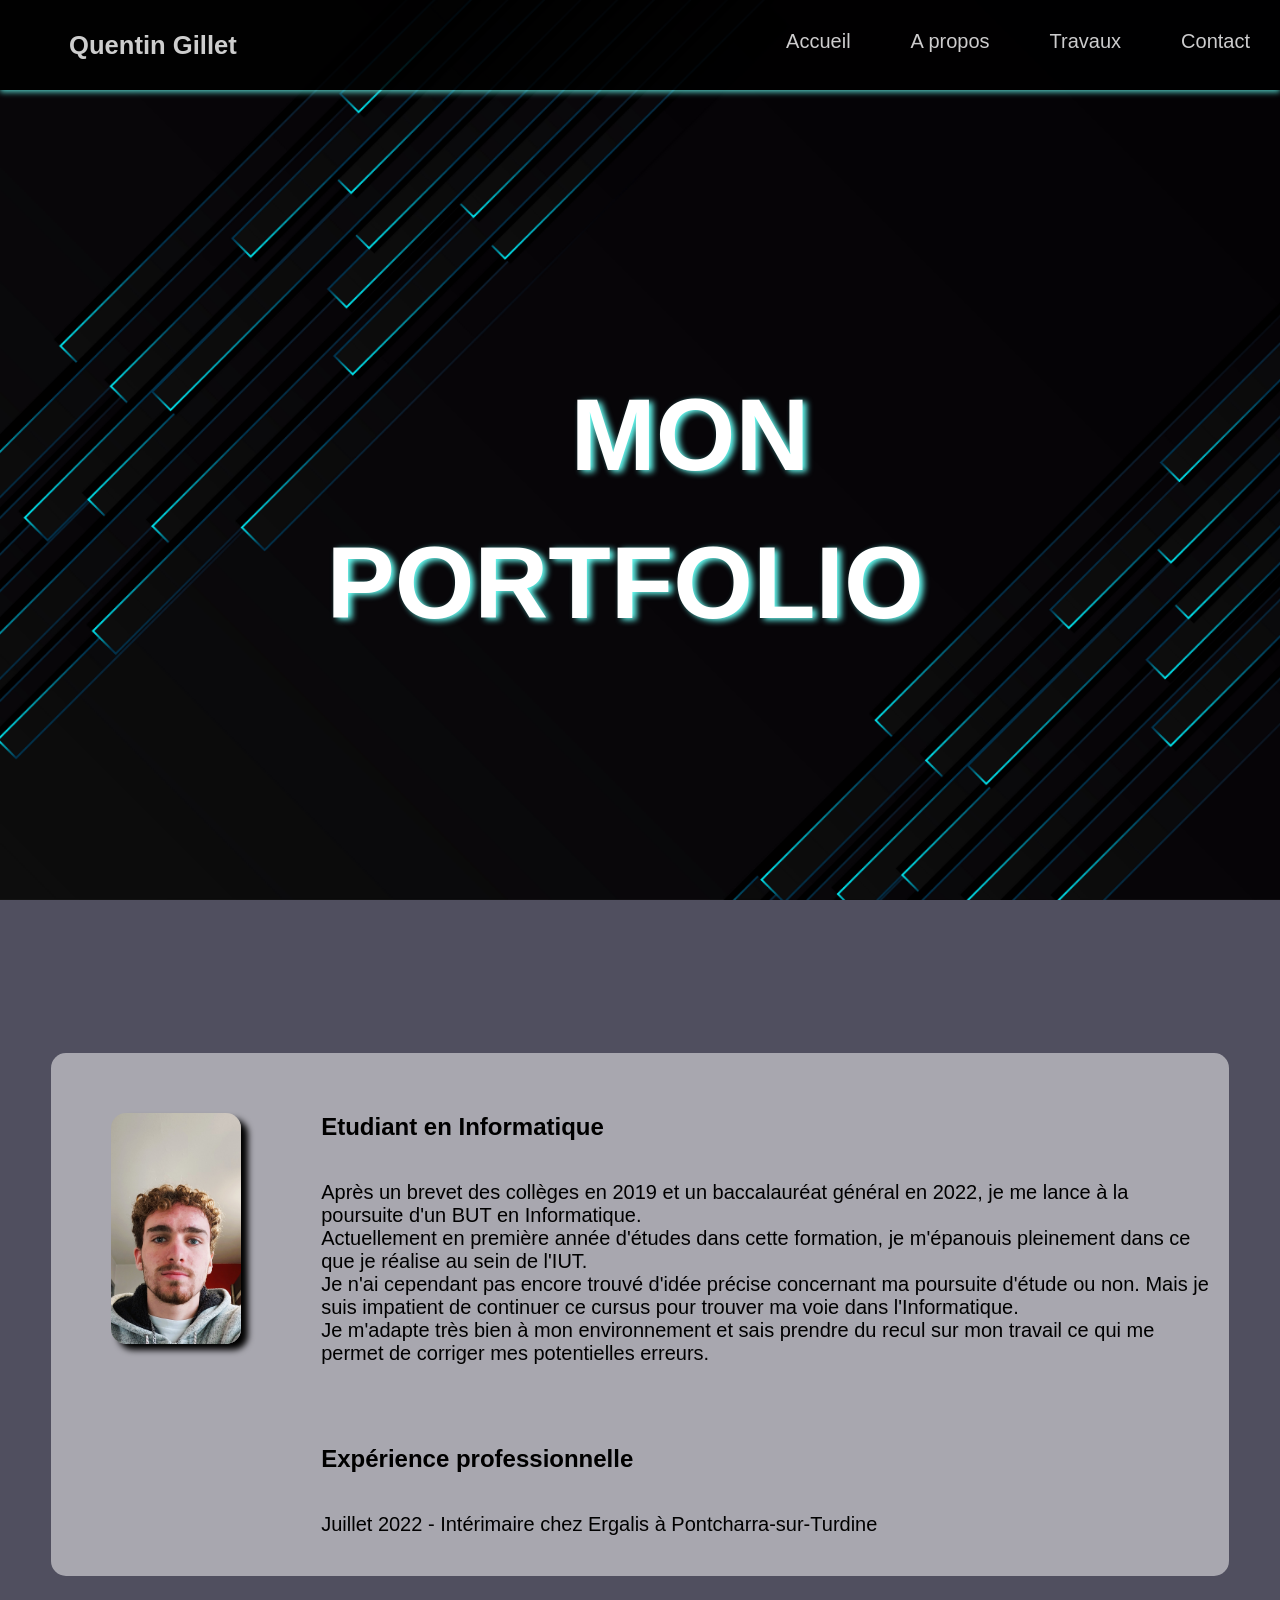
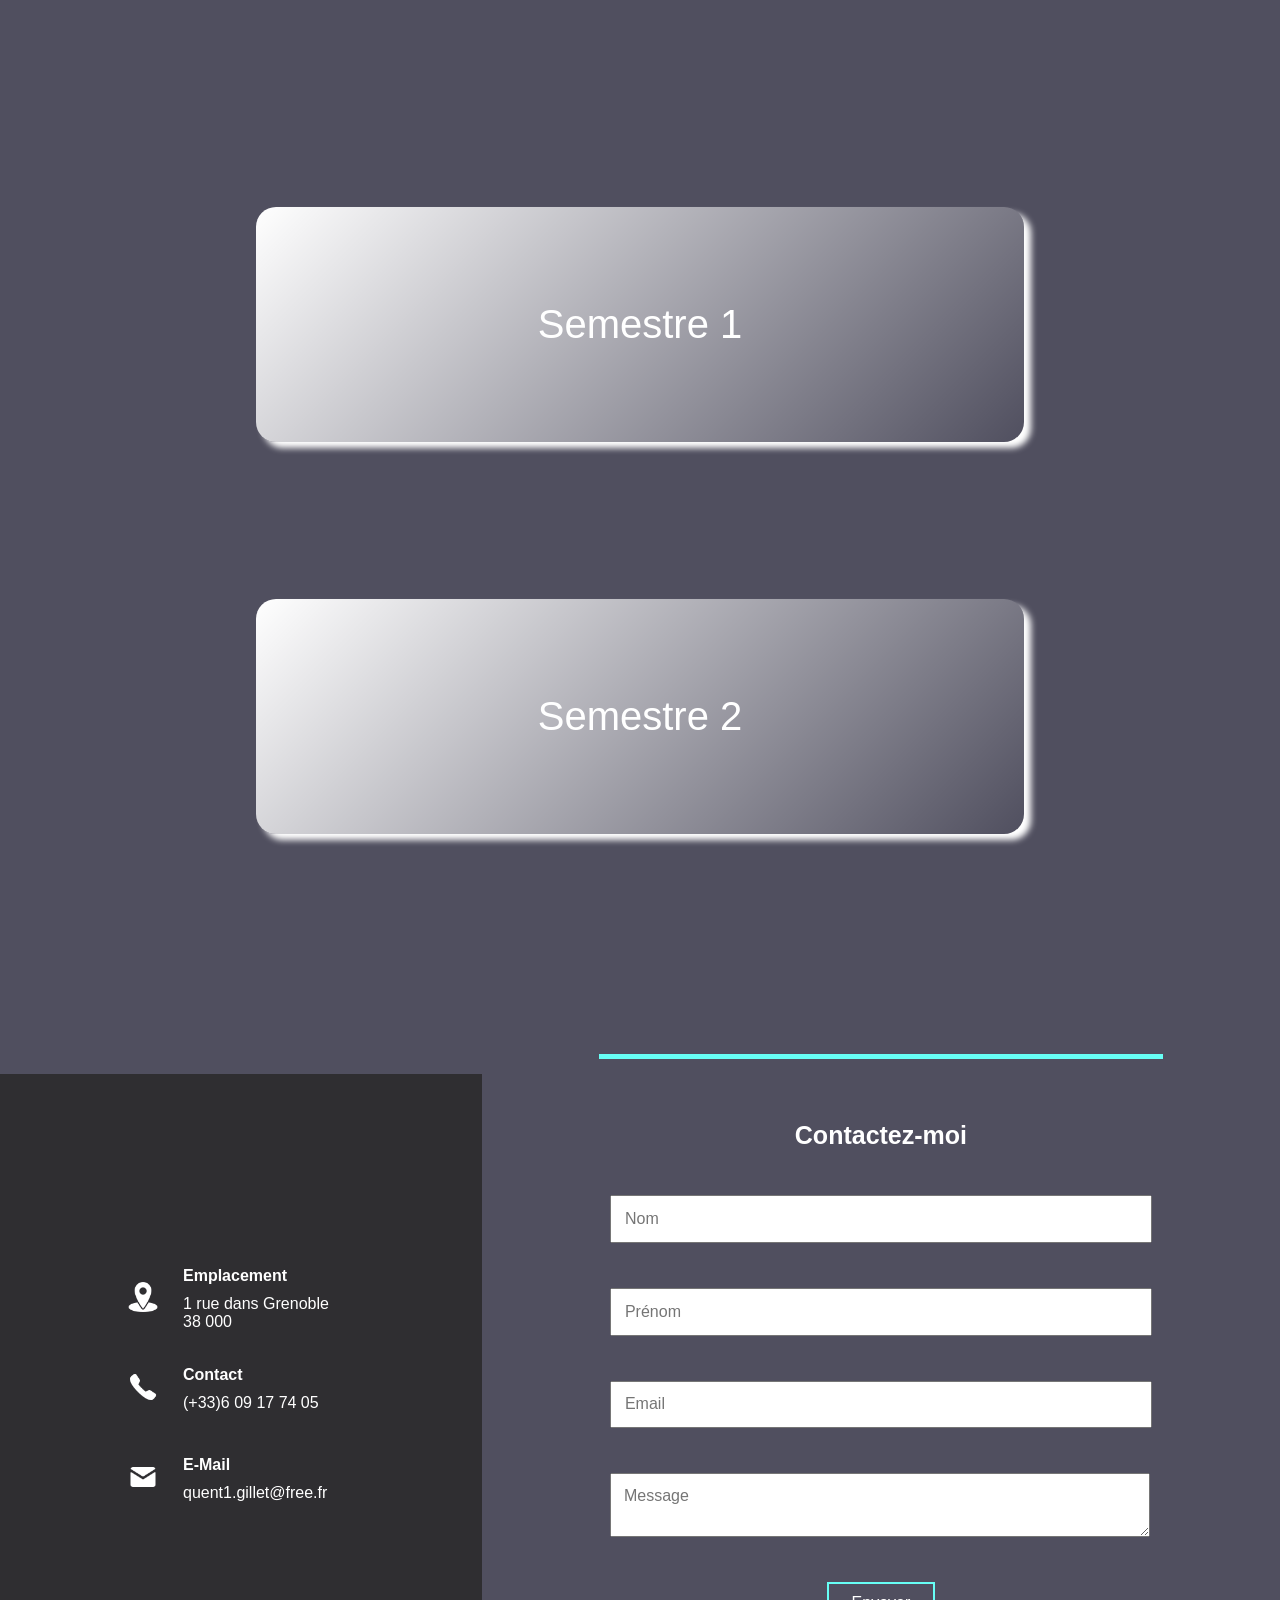
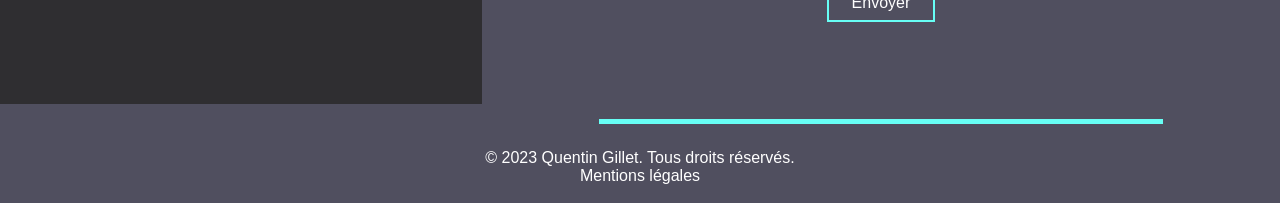
<file: index.html>
<!DOCTYPE html>
<html lang="en">

    <head>
        <meta charset="UTF-8" />
        <meta name="viewport" content="width=device-width, initial-scale=1.0" />
        <title>Mon Portfolio</title>
        <link rel="stylesheet" href="./portfolio.css" />
    </head>

    <body>
        

        <!-- Barre de navigation -->
        <header>
            <nav>
                <div>
                    <img id="hamburger" src="./img/hamburger-menu.png" alt="Menu" 
                    onmouseenter="document.getElementById('menu').style.display='flex'"
                    onclick="document.getElementById('menu').style.display='none'">
                    <h1>Quentin Gillet</h1>
                </div>
                <ul id="menu" >
                    <li><a href="#accueil">Accueil</a></li>
                    <li><a href="#apropos">A propos</a></li>
                    <li><a href="#travaux">Travaux</a></li>
                    <li><a href="#contact">Contact</a></li>
                </ul>
            </nav>
        </header>

        <!-- Section accueil -->
        <section id="accueil">
            <div>
                <div>
                    <h4>MON</h4> 
                    <h4>PORTFOLIO</h4>
                </div>
            </div>
        </section>

        <!-- Section à propos -->
        <section id="apropos">
            <div>
                <div id="image">
                    <img src="./img/pp.jpg" alt="pp">
                </div>
                <div>
                    <h3>Etudiant en Informatique</h3>
                    <p>Après un brevet des collèges en 2019 et un baccalauréat général en 2022, 
                       je me lance à la poursuite d'un BUT en Informatique. <br>
                       Actuellement en première année d'études dans cette formation, 
                       je m'épanouis pleinement dans ce que je réalise au sein de l'IUT. 
                    <br> Je n'ai cependant pas encore trouvé d'idée précise concernant ma poursuite d'étude
                        ou non. Mais je suis impatient de continuer ce cursus pour trouver ma voie dans l'Informatique.
                    <br> Je m'adapte très bien à mon environnement et sais prendre du recul sur mon travail ce qui me permet de corriger 
                        mes potentielles erreurs.</p>
                    <h3>Expérience professionnelle</h3>
                    <p>Juillet 2022 - Intérimaire chez Ergalis à Pontcharra-sur-Turdine</p>
                </div>
            </div>

        </section>

        <!-- Section travaux -->
        <section id="travaux">
            <div class="grid-pane">
                <div class="item"><a href="./semestre1.html">Semestre 1</a></div>
                <div class="item"><a href="./semestre2.html">Semestre 2</a></div>
            </div>
        </section>

        <!-- Section contact -->
        <section id="contact">
            <div class="grid-icon">
                <div class="item-icon"><img src="./img/icon_lieu.png" alt="Emplacement" width="30px" height="30px"></div>
                <div class="item-icon">
                    <h3> Emplacement</h3>
                    <p> 1 rue dans Grenoble <br> 38 000 </p></div>
                <div class="item-icon"><img src="./img/icons8-téléphone-100.png" alt="Telephone" width="30px" height="30px"></div>
                <div class="item-icon">
                    <h3> Contact </h3>
                    <p> (+33)6 09 17 74 05 </p></div>
                <div class="item-icon"><img src="./img/icons8-courrier-96.png" alt="E-mail" width="30px" height="30px"></div>
                <div class="item-icon">
                    <h3> E-Mail </h3>
                    <p> quent1.gillet@free.fr </p></div>                
            </div>

            <form action="#" method="post">
                <h2>Contactez-moi</h2>
                <div class="grid-container">
                    <div class="grid-item"><input type="text" id="nom" placeholder="Nom" required></div>
                    <div class="grid-item"><input type="text" id="prenom" placeholder="Prénom" required></div>
                    <div class="grid-item"><input type="email" id="email" placeholder="Email" required></div>
                    <div class="grid-item"><textarea name="message" id="message" placeholder="Message" required></textarea></div>
                    <div class="grid-item"><input type="submit" id="envoyer" value="Envoyer"> </div>
                </div>                   
            </form>
        </section>

        <!-- Footer -->

        <footer id="footer">
            <div class="legal">
                <p>&copy; 2023 Quentin Gillet. Tous droits réservés.</p>
                <p>Mentions légales</p>
            </div>
        </footer>
        

    </body>

</html>
</file>
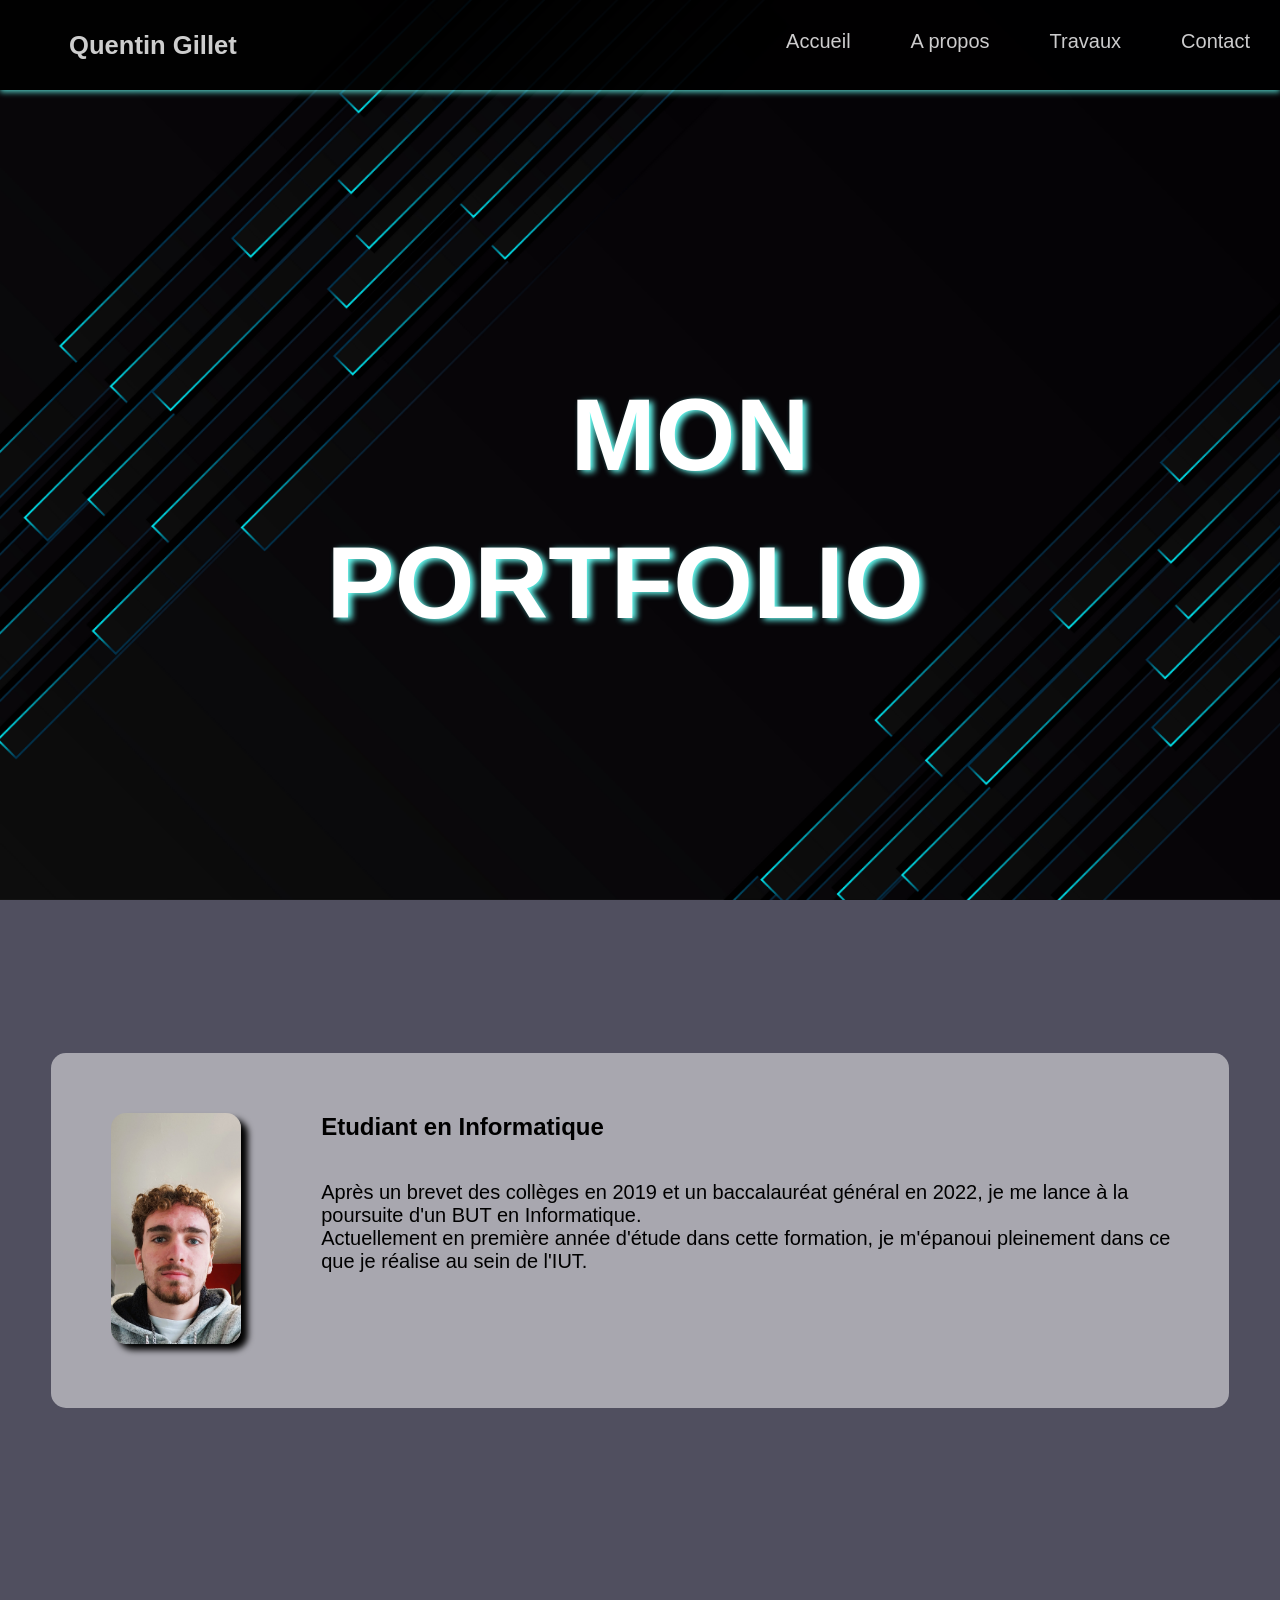
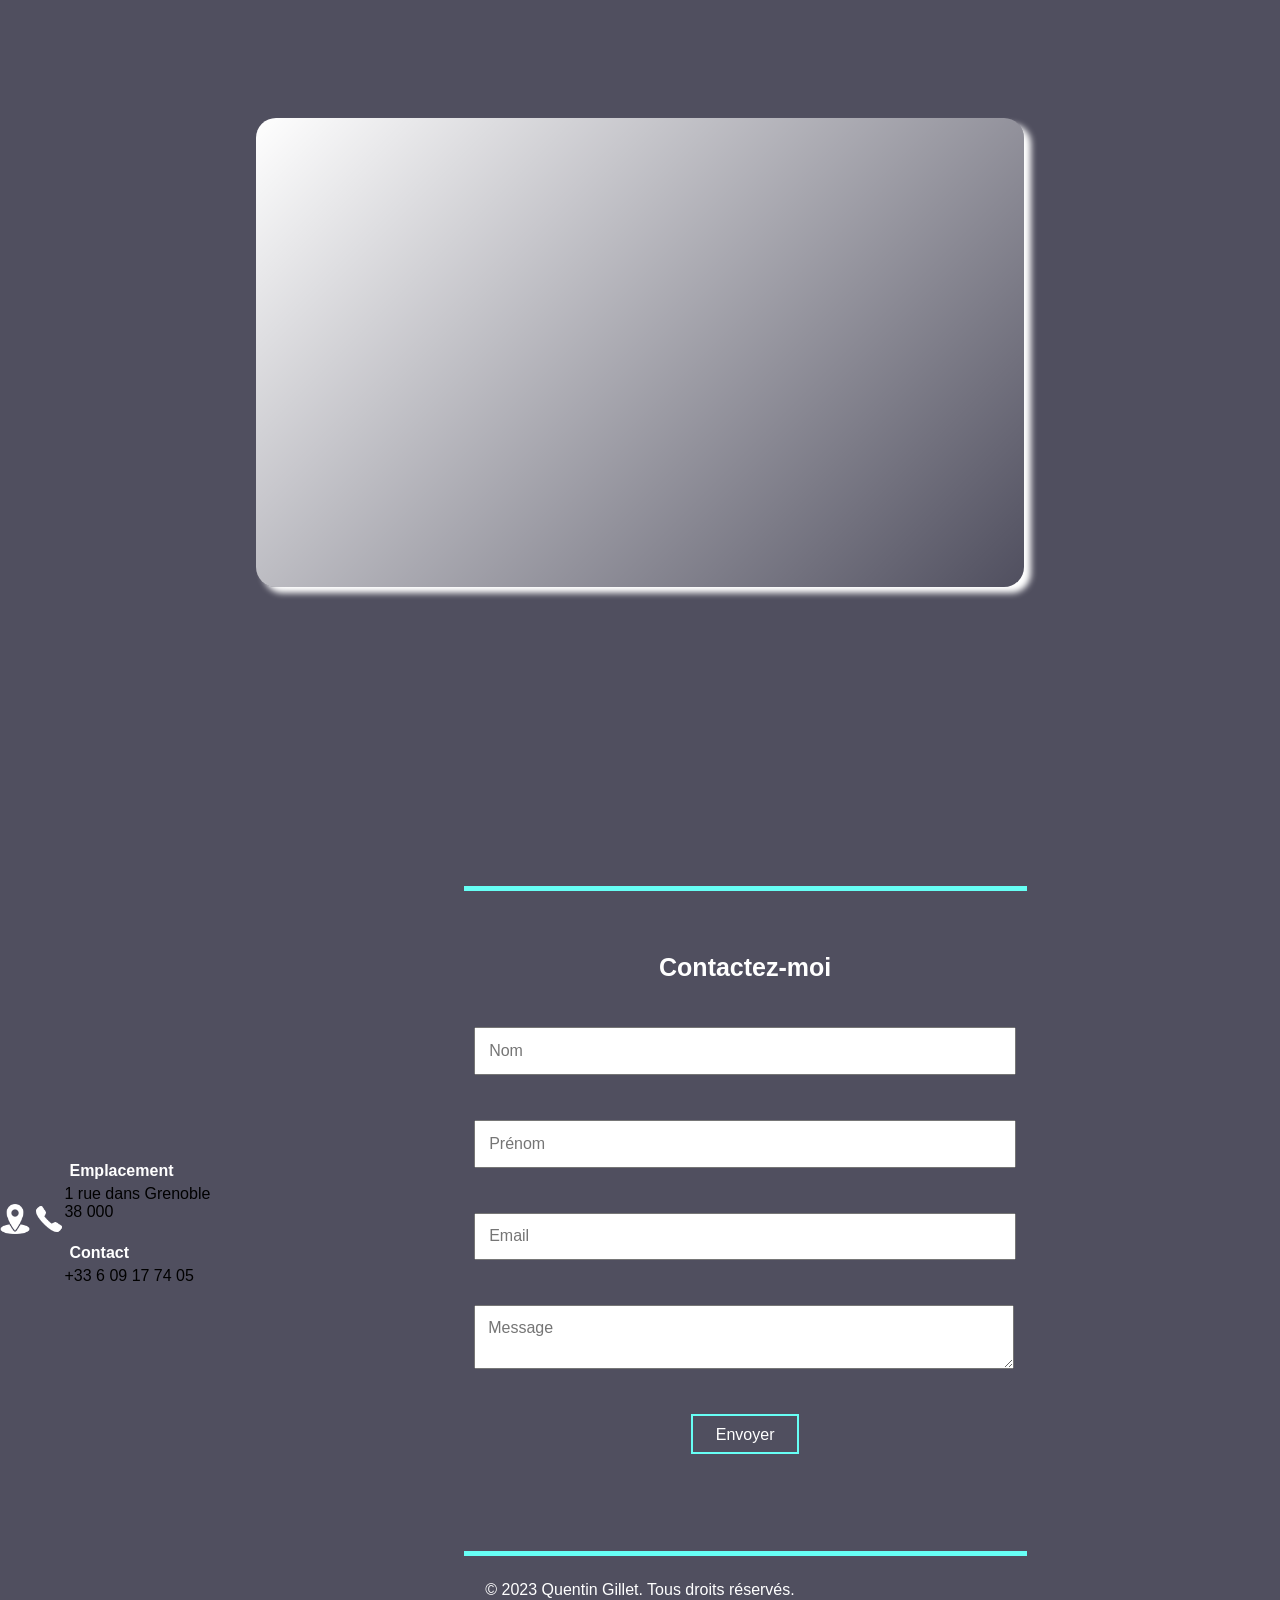
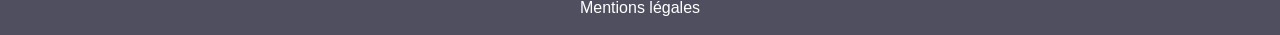
<file: accueil.html>
<!DOCTYPE html>
<html lang="en">

    <head>
        <meta charset="UTF-8" />
        <meta name="viewport" content="width=device-width, initial-scale=1.0" />
        <title>Mon Portfolio</title>
        <link rel="stylesheet" href="./portfolio.css" />
    </head>

    <body>
        

        <!-- Barre de navigation -->
        <header>
            <nav>
                <div>
                    <img id="hamburger" src="./img/hamburger-menu.png" alt="Menu" 
                    onclick="document.getElementById('menu').style.display='flex'"
                    ondblclick="document.getElementById('menu').style.display='none'">
                    <h1>Quentin Gillet</h1>
                </div>
                <ul id="menu">
                    <li><a href="#accueil">Accueil</a></li>
                    <li><a href="#apropos">A propos</a></li>
                    <li><a href="#travaux">Travaux</a></li>
                    <li><a href="#contact">Contact</a></li>
                </ul>
            </nav>
        </header>
        

        <!-- Section accueil -->
        <section id="accueil">
            <div>
                <div>
                    <h4>MON <br></h4> 
                    <h4>PORTFOLIO</h4>
                </div>
            </div>
        </section>

        <!-- Section à propos -->
        <section id="apropos">
            <div>
                <div id="image">
                    <img src="./img/pp.jpg" alt="pp" class="flippable" width="142px" height="253px">
                </div>
                <div>
                    <h3>Etudiant en Informatique</h3>
                    <p>Après un brevet des collèges en 2019 et un baccalauréat général en 2022, 
                       je me lance à la poursuite d'un BUT en Informatique. <br>
                       Actuellement en première année d'étude dans cette formation, 
                       je m'épanoui pleinement dans ce que je réalise au sein de l'IUT. </p>
                </div>
            </div>

        </section>

        <!-- Section travaux -->
        <section id="travaux">
            <div class="grid-pane">
                <div class="item"><a href="./semestre1.html" class="active"></a></div>
            </div>
        </section>

        <!-- Section contact -->
        <section id="contact">
            <div id="images-contact">
                <img src="./img/icon_lieu.png" alt="Emplacement" width="30px" height="30px">
                <img src="./img/icons8-téléphone-100.png" alt="Telephone" width="30px" height="30px">
            </div>
            <div>
                <h3>Emplacement</h3>
                <p>
                    1 rue dans Grenoble <br>
                    38 000
                </p>
                <h3><br>Contact</h3>
                <p>
                    +33 6 09 17 74 05
                </p>
            </div>
            <form action="#" method="post">
                <h2>Contactez-moi</h2>
                <div class="grid-container">
                    <div class="grid-item"><input type="text" id="nom" placeholder="Nom" required></div>
                    <div class="grid-item"><input type="text" id="prenom" placeholder="Prénom" required></div>
                    <div class="grid-item"><input type="email" id="email" placeholder="Email" required></div>
                    <div class="grid-item"><textarea name="message" id="message" placeholder="Message" required></textarea></div>
                    <div class="grid-item"><input type="submit" id="envoyer" value="Envoyer"> </div>
                </div>                   
            </form>
        </section>

        <!-- Footer -->

        <footer id="footer">
            <div class="legal">
                <p>&copy; 2023 Quentin Gillet. Tous droits réservés.</p>
                <p>Mentions légales</p>
            </div>
        </footer>
        

    </body>

</html>
</file>
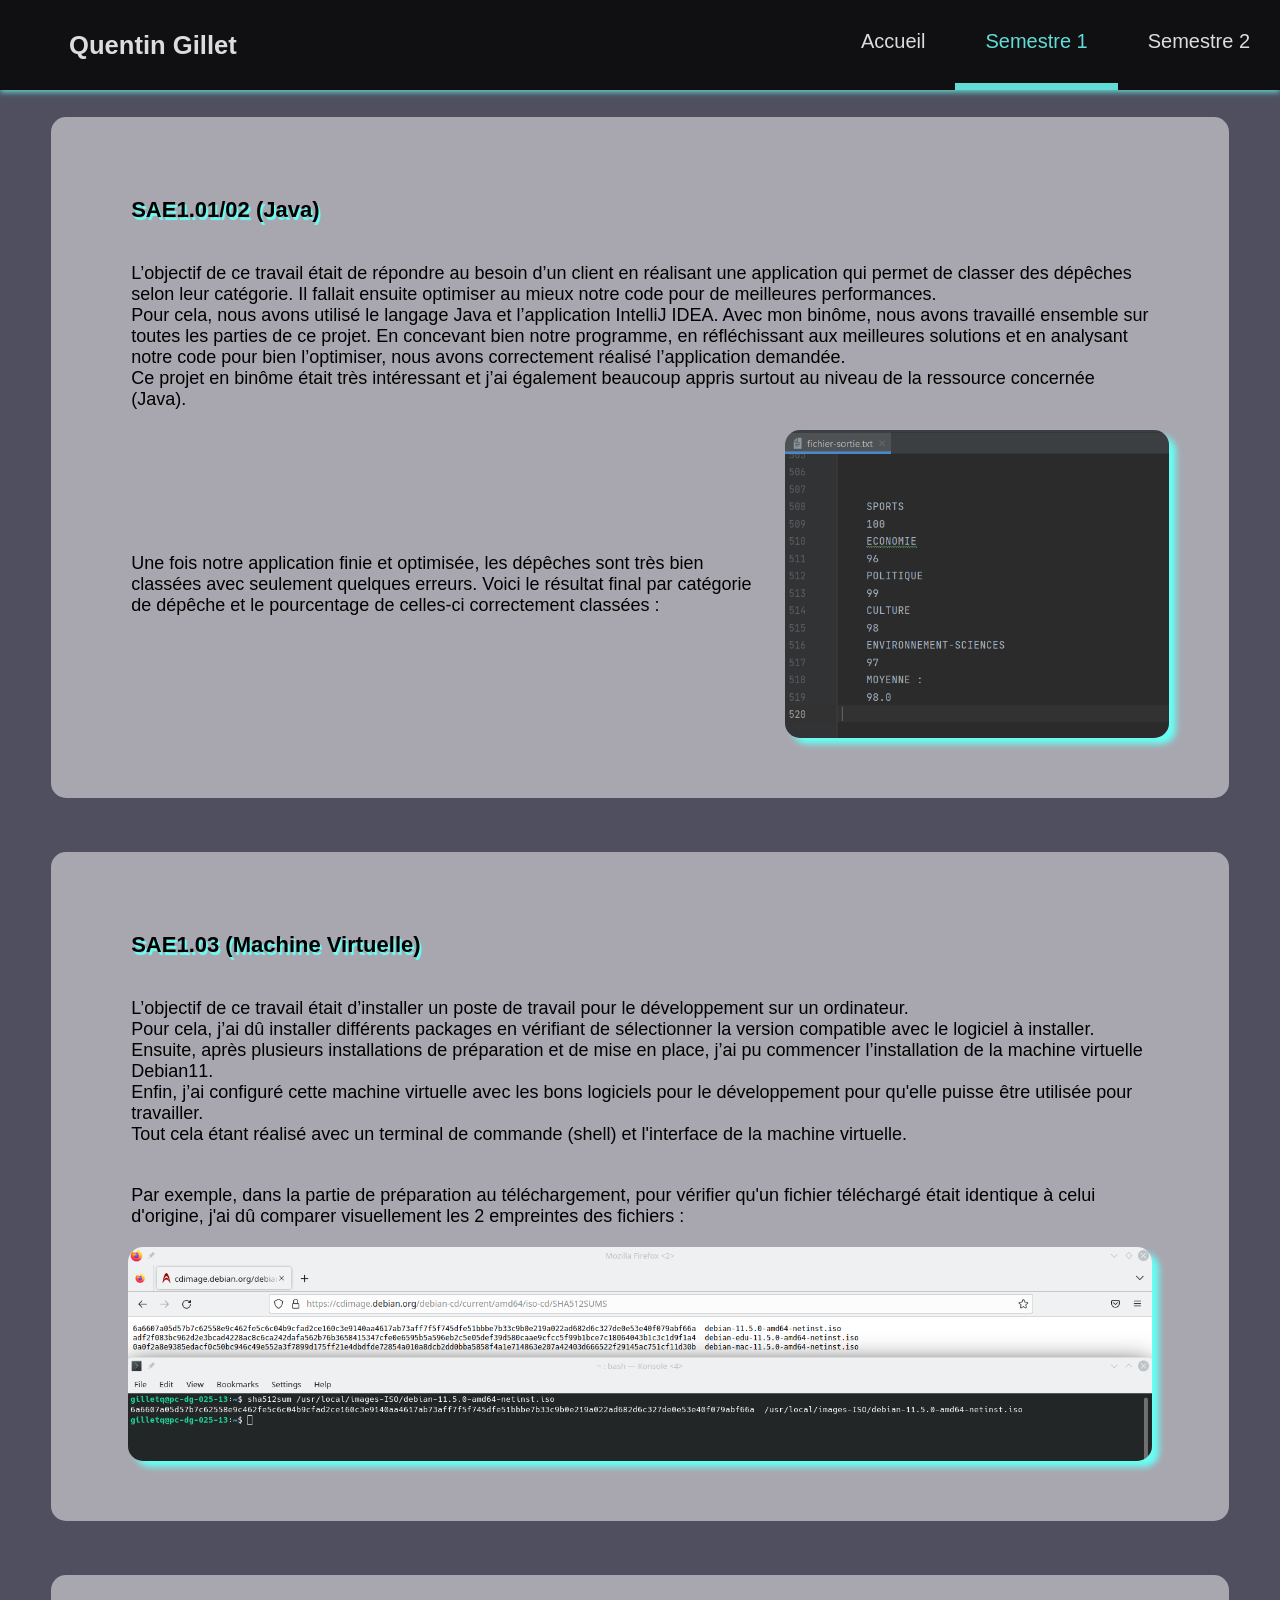
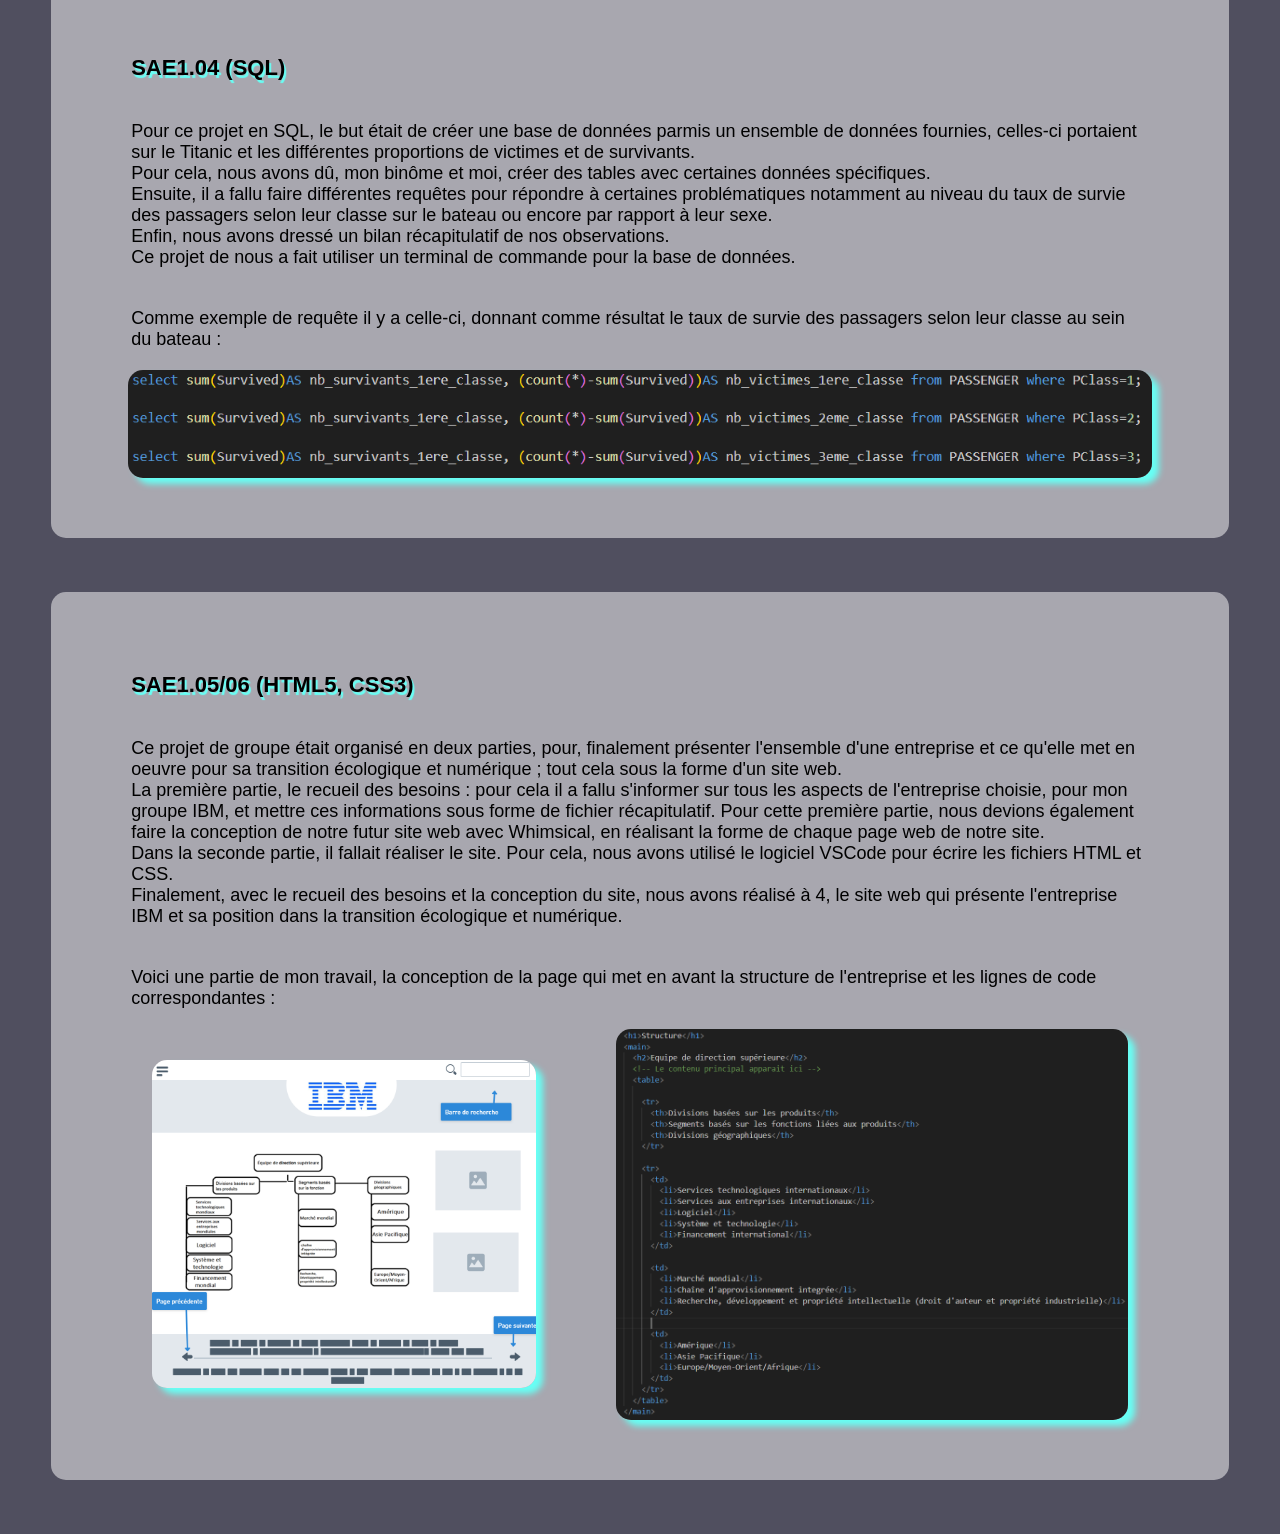
<file: semestre1.html>
<!DOCTYPE html>
<html lang="en">

    <head>
        <meta charset="UTF-8" />
        <meta name="viewport" content="width=device-width, initial-scale=1.0" />
        <title>Mon Portfolio</title>
        <link rel="stylesheet" href="./portfolio.css" />
    </head>

    <body>
        

        <!-- Barre de navigation -->
        <header>
            <nav>
                <div>
                    <img id="hamburger" src="./img/hamburger-menu.png" alt="Menu"  
                    onmouseenter="document.getElementById('menu').style.display='flex'"
                    onclick="document.getElementById('menu').style.display='none'">
                    <h1>Quentin Gillet</h1>
                </div>
                <ul id="menu">
                    <li><a href="index.html">Accueil</a></li>
                    <li><a href="semestre1.html" class="active">Semestre 1</a></li>
                    <li><a href="semestre2.html">Semestre 2</a></li>
                </ul>
            </nav>
        </header>

        <!-- Sections sae1 -->

        <section id="S1" class="S1">
            <div>
                <h3> SAE1.01/02 (Java)</h3>
                <p> L’objectif de ce travail était de répondre au besoin d’un client en réalisant une application qui permet de classer des dépêches selon leur catégorie. 
                    Il fallait ensuite optimiser au mieux notre code pour de meilleures performances. 
                    <br> Pour cela, nous avons utilisé le langage Java et l’application IntelliJ IDEA. 
                    Avec mon binôme, nous avons travaillé ensemble sur toutes les parties de ce projet. En concevant bien notre programme, en réfléchissant aux meilleures solutions et en analysant notre code pour bien l’optimiser, nous avons correctement réalisé l’application demandée. 
                    <br> Ce projet en binôme était très intéressant et j’ai également beaucoup appris surtout au niveau de la ressource concernée (Java).
                    
                </p>
                <div class="S1-01">
                    <p>Une fois notre application finie et optimisée, les dépêches sont très bien classées avec seulement quelques erreurs. Voici le résultat final par catégorie de dépêche et le pourcentage de celles-ci correctement classées : </p>
                    <img id="results" src="./img/Capture d'écran 2023-06-03 165908.png" alt="results">
                </div>
            </div>
        </section>

        <section class="S1">
            <div>
                <h3> SAE1.03 (Machine Virtuelle)</h3>
                <p>
                    L’objectif de ce travail était d’installer un poste de travail pour le développement sur un ordinateur. 
                    <br> Pour cela, j’ai dû installer différents packages en vérifiant de sélectionner la version compatible avec le logiciel à installer. 
                    <br> Ensuite, après plusieurs installations de préparation et de mise en place, j’ai pu commencer l’installation de la machine virtuelle Debian11. 
                    <br> Enfin, j’ai configuré cette machine virtuelle avec les bons logiciels pour le développement pour qu'elle puisse être utilisée pour travailler.      
                    <br> Tout cela étant réalisé avec un terminal de commande (shell) et l'interface de la machine virtuelle.             
                </p>
                <div class="S1-03">
                    <p>Par exemple, dans la partie de préparation au téléchargement, pour vérifier qu'un fichier téléchargé était identique à celui d'origine, j'ai dû comparer visuellement les 2 empreintes des fichiers : </p>
                    <img id="empreinte" src="./img/Capture01(2).png" alt="empreinte">
                </div>
            </div>
        </section>

        <section class="S1">
            <div>
                <h3> SAE1.04 (SQL)</h3>
                <p>
                    Pour ce projet en SQL, le but était de créer une base de données parmis un ensemble de données fournies, celles-ci portaient sur le Titanic et les différentes proportions de victimes et de survivants.
                    <br> Pour cela, nous avons dû, mon binôme et moi, créer des tables avec certaines données spécifiques. 
                    <br> Ensuite, il a fallu faire différentes requêtes pour répondre à certaines problématiques notamment au niveau du taux de survie des passagers selon leur classe sur le bateau ou encore par rapport à leur sexe.
                    <br> Enfin, nous avons dressé un bilan récapitulatif de nos observations.
                    <br> Ce projet de nous a fait utiliser un terminal de commande pour la base de données.
                </p>
                <div class="S1-04">
                    <p>Comme exemple de requête il y a celle-ci, donnant comme résultat le taux de survie des passagers selon leur classe au sein du bateau :</p>
                    <img id="requete" src="./img/requete.png" alt="requete" >
                </div>
            </div>
        </section>

        <section class="S1">
            <div>
                <h3> SAE1.05/06 (HTML5, CSS3)</h3>
                <p>
                    Ce projet de groupe était organisé en deux parties, pour, finalement présenter l'ensemble d'une entreprise et ce qu'elle met en oeuvre pour sa transition écologique et numérique ; tout cela sous la forme d'un site web. 
                    <br> La première partie, le recueil des besoins : pour cela il a fallu s'informer sur tous les aspects de l'entreprise choisie, pour mon groupe IBM, et mettre ces informations sous forme de fichier récapitulatif.
                    Pour cette première partie, nous devions également faire la conception de notre futur site web avec Whimsical, en réalisant la forme de chaque page web de notre site.
                    <br> Dans la seconde partie, il fallait réaliser le site. Pour cela, nous avons utilisé le logiciel VSCode pour écrire les fichiers HTML et CSS.
                    <br> Finalement, avec le recueil des besoins et la conception du site, nous avons réalisé à 4, le site web qui présente l'entreprise IBM et sa position dans la transition écologique et numérique.
                </p>
                <div class="S1-05">
                    <p> Voici une partie de mon travail, la conception de la page qui met en avant la structure de l'entreprise et les lignes de code correspondantes : </p>
                    <div>
                        <img id="conception" src="./img/IBM-page4.png" alt="conception" >
                        <img id="codehtml" src="./img/ibm-structure.png" alt="codehtml" >
                    </div>
                </div>
            </div>
        </section>
    </body>

</html>
</file>
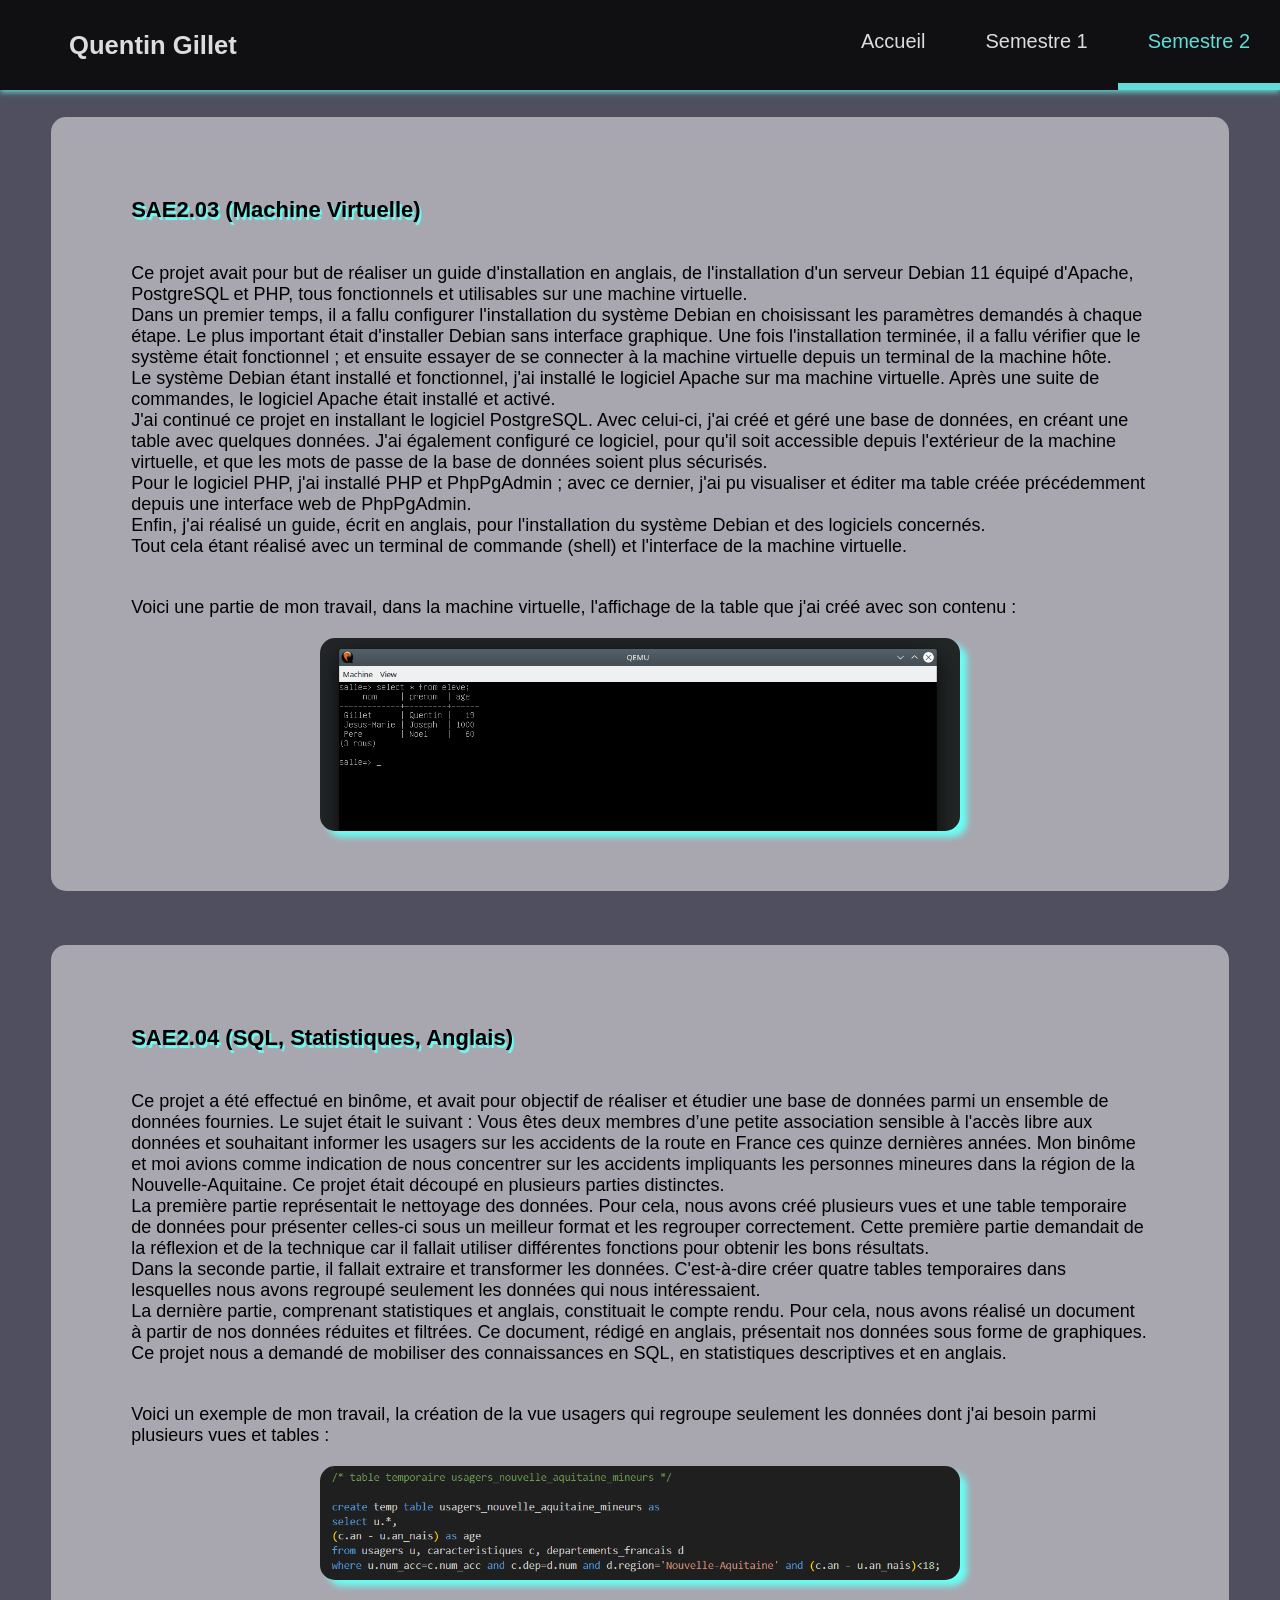
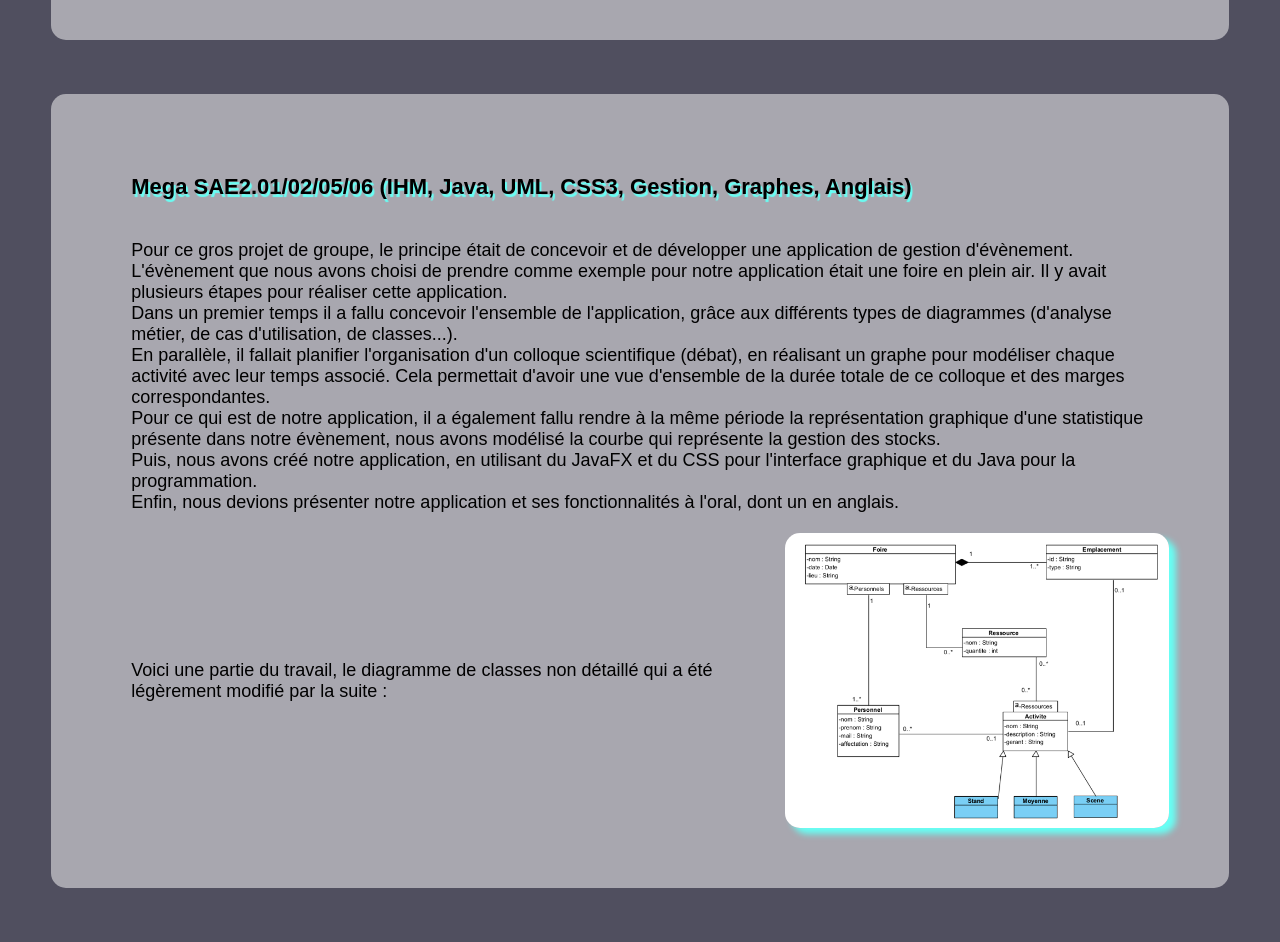
<file: semestre2.html>
<!DOCTYPE html>
<html lang="en">

    <head>
        <meta charset="UTF-8" />
        <meta name="viewport" content="width=device-width, initial-scale=1.0" />
        <title>Mon Portfolio</title>
        <link rel="stylesheet" href="portfolio.css" />
    </head>

    <body>
        

        <!-- Barre de navigation -->
        <header>
            <nav>
                <div>
                    <img id="hamburger" src="./img/hamburger-menu.png" alt="Menu"  
                    onmouseenter="document.getElementById('menu').style.display='flex'"
                    onclick="document.getElementById('menu').style.display='none'">
                    <h1>Quentin Gillet</h1>
                </div>
                <ul id="menu">
                    <li><a href="index.html">Accueil</a></li>
                    <li><a href="semestre1.html">Semestre 1</a></li>
                    <li><a href="semestre2.html" class="active">Semestre 2</a></li>
                </ul>
            </nav>
        </header>

        <!-- Sections sae2 -->

        <section id="S2" class="S2">
            <div>
                <h3> SAE2.03 (Machine Virtuelle) </h3>
                <p> Ce projet avait pour but de réaliser un guide d'installation en anglais, de l'installation d'un serveur Debian 11 équipé d'Apache, PostgreSQL et PHP, tous fonctionnels et utilisables sur une machine virtuelle.
                    <br> Dans un premier temps, il a fallu configurer l'installation du système Debian en choisissant les paramètres demandés à chaque étape. Le plus important était d'installer Debian sans interface graphique.
                    Une fois l'installation terminée, il a fallu vérifier que le système était fonctionnel ; et ensuite essayer de se connecter à la machine virtuelle depuis un terminal de la machine hôte.
                    <br> Le système Debian étant installé et fonctionnel, j'ai installé le logiciel Apache sur ma machine virtuelle. Après une suite de commandes, le logiciel Apache était installé et activé.
                    <br> J'ai continué ce projet en installant le logiciel PostgreSQL. Avec celui-ci, j'ai créé et géré une base de données, en créant une table avec quelques données. 
                    J'ai également configuré ce logiciel, pour qu'il soit accessible depuis l'extérieur de la machine virtuelle, et que les mots de passe de la base de données soient plus sécurisés.
                    <br> Pour le logiciel PHP, j'ai installé PHP et PhpPgAdmin ; avec ce dernier, j'ai pu visualiser et éditer ma table créée précédemment depuis une interface web de PhpPgAdmin.
                    <br> Enfin, j'ai réalisé un guide, écrit en anglais, pour l'installation du système Debian et des logiciels concernés.
                    <br> Tout cela étant réalisé avec un terminal de commande (shell) et l'interface de la machine virtuelle.  
                </p>
                <div class="S2-03">
                    <p> Voici une partie de mon travail, dans la machine virtuelle, l'affichage de la table que j'ai créé avec son contenu : </p>
                    <img id="table" src="./img/capture 6.png" alt="table">
                </div>
            </div>
        </section>

        <section class="S2">
            <div>
                <h3> SAE2.04 (SQL, Statistiques, Anglais)</h3>
                <p> Ce projet a été effectué en binôme, et avait pour objectif de réaliser et étudier une base de données parmi un ensemble de données fournies. 
                    Le sujet était le suivant : Vous êtes deux membres d’une petite association sensible à l'accès libre aux données et souhaitant informer les usagers sur les accidents de la route en France ces quinze dernières années.
                    Mon binôme et moi avions comme indication de nous concentrer sur les accidents impliquants les personnes mineures dans la région de la Nouvelle-Aquitaine. Ce projet était découpé en plusieurs parties distinctes.
                    <br> La première partie représentait le nettoyage des données. Pour cela, nous avons créé plusieurs vues et une table temporaire de données pour présenter celles-ci sous un meilleur format et les regrouper correctement. 
                    Cette première partie demandait de la réflexion et de la technique car il fallait utiliser différentes fonctions pour obtenir les bons résultats. 
                    <br> Dans la seconde partie, il fallait extraire et transformer les données. C'est-à-dire créer quatre tables temporaires dans lesquelles nous avons regroupé seulement les données qui nous intéressaient.
                    <br> La dernière partie, comprenant statistiques et anglais, constituait le compte rendu. Pour cela, nous avons réalisé un document à partir de nos données réduites et filtrées. Ce document, rédigé en anglais, présentait nos données sous forme de graphiques.
                    <br> Ce projet nous a demandé de mobiliser des connaissances en SQL, en statistiques descriptives et en anglais.
                </p>
                <div class="S2-04">
                    <p> Voici un exemple de mon travail, la création de la vue usagers qui regroupe seulement les données dont j'ai besoin parmi plusieurs vues et tables : </p>
                    <img id="vue" src="./img/vue_usagers.png" alt="vue">
                </div>
            </div>
        </section>

        <section class="S2">
            <div>
                <h3> Mega SAE2.01/02/05/06 (IHM, Java, UML, CSS3, Gestion, Graphes, Anglais) </h3>
                <p> Pour ce gros projet de groupe, le principe était de concevoir et de développer une application de gestion d'évènement. L'évènement que nous avons choisi de prendre comme exemple pour notre application était une foire en plein air. Il y avait plusieurs étapes pour réaliser cette application.
                    <br> Dans un premier temps il a fallu concevoir l'ensemble de l'application, grâce aux différents types de diagrammes (d'analyse métier, de cas d'utilisation, de classes...).
                    <br> En parallèle, il fallait planifier l'organisation d'un colloque scientifique (débat), en réalisant un graphe pour modéliser chaque activité avec leur temps associé. Cela permettait d'avoir une vue d'ensemble de la durée totale de ce colloque et des marges correspondantes.
                    <br> Pour ce qui est de notre application, il a également fallu rendre à la même période la représentation graphique d'une statistique présente dans notre évènement, nous avons modélisé la courbe qui représente la gestion des stocks. 
                    <br> Puis, nous avons créé notre application, en utilisant du JavaFX et du CSS pour l'interface graphique et du Java pour la programmation.
                    <br> Enfin, nous devions présenter notre application et ses fonctionnalités à l'oral, dont un en anglais.
                </p>
                <div class="S2-01256">
                    <p> Voici une partie du travail, le diagramme de classes non détaillé qui a été légèrement modifié par la suite : </p>
                    <img id="diagramme" src="./img/diagramme_classes.png" alt="diagramme">
                </div>
            </div>
        </section>

    </body>

</html>
</file>
<file: portfolio.css>
/*--- corps ---*/

*{ 
  margin: 0;
  padding: 0;
  color: black;
  font-size: 16px;
  font-family: Arial, Helvetica, sans-serif;
}

html{
  width: 100%;
  height: 100%;
  background-color: #504f5f;

}

h2, h1{
  min-width: max-content;
  color: white;
}

/*--- header ---*/

header{
  position: fixed;
  width: 100%;
  background-color: black;
  opacity: 0.8;
  box-shadow: 0px 2px 6px #67fff5;
}

#hamburger{
  width: 0px;
}

nav{
  display: flex;
  flex-direction: row;
  align-items: center;

}

nav div{
  display: flex;
  flex-direction: row;
  align-items: center;
  flex-grow: 1;
}

nav h1{
  padding-left: 50px;
  margin: 19px;
  font-size: 1.6em;
}

nav ul{
  display: flex;
  flex-direction: row;
  list-style: none;
  justify-content: space-around;
}

nav ul li a {
  display: block;
  text-decoration: none;
  transition: all 0.3s ease-in-out;
  padding: 30px;
  font-family: Verdana, Geneva, Tahoma, sans-serif;
  color: white;
  font-size: 20px;
  border-bottom: 7px transparent solid;
}

nav ul li a:hover {
  border-bottom: 7px solid #67fff5;
  color: #67fff5;
}

nav .active{
  color: #67fff5;
  border-bottom: 7px solid #67fff5;
}

/*--- Sections ---*/

section{
  padding-top: 13vh;
  height: 87vh;
}

/*--- Section accueil ---*/

#accueil{
  display: flex;
  background-image: url(./img/32941682_347317299795.jpg);
  background-size: cover;
}

#accueil>div{
  display: flex;
  justify-content: center;
  align-items: center;
  width: 100%;
  margin: 100px;

}

#accueil div div{
  display: flex;
  flex-direction: column;
  justify-content: center;
  align-items: center;
  width: 50vw;
  height: 30vh;

}

#accueil h4:first-child{
  font-size: 8vw;
  color: white;
  margin-left: 100px;
  margin-bottom: 30px;
  text-shadow: 4px 2px 6px #67fff5;
}

#accueil h4:last-child{
  font-size: 8vw;
  color: white;
  margin-right: 30px;
  text-shadow: 4px 2px 6px #67fff5;
}

/*--- section a propos ---*/

#apropos{
  height: auto;
}

#apropos>div{
  display: flex;
  margin-left: 4vw;
  margin-right: 4vw;
  margin-top: 4vh;
  margin-bottom: 4vh;
  background-color: rgba(255, 255, 255, 0.5);
  border-radius: 15px;
}

#apropos div div:nth-child(2){
  display: flex;
  flex-direction: column;
  padding-bottom: 20px;
}

#apropos div div img {
  border-radius: 15px;
  box-shadow: 7px 6px 6px black;
  margin: 60px;
  width: 10vw;
  min-width: 130px;
  height: auto;
}

#apropos div div p{
  font-size: 20px;
  padding: 20px;
}

#apropos div div h3{
  font-size: 24px;
  padding: 20px;
  margin-top: 40px;
  color: black;
}

/*--- section travaux ---*/

#travaux{
  display: flex;
}

#travaux .grid-pane{
  display: grid;
  grid-template-columns: repeat(1, 100%);
  justify-content: center;
  align-items: center;
  height: 100%;
  width: 100%;
}

#travaux .item{
  display: flex;
  justify-content: center;
  align-items: center;
  height: 100%;
  width: 100%;
}

#travaux .item a{
  display: flex;
  justify-content: center;
  align-items: center;
  text-decoration: none;
  color: white;
  font-size: 40px;
  height: 60%;
  width: 60%;
  border-radius: 20px;
  background: linear-gradient(315deg, #00bfff00, #ffffff);
  box-shadow: 7px 6px 6px white;
  transition: all 0.5s ease-in-out;
}

#travaux .item a:hover{
  height: 70%;
  width: 70%;
  border-radius: 30px;
  font-size: 50px;
}


/*--- section contact ---*/

.grid-container {
  display: grid;
}

.grid-item {
  box-sizing: border-box;
  margin-bottom: 5vh;
}

#contact{
  display: flex;
  flex-direction: row;
  align-items: center;
  height: 80vh;
}

#contact .grid-icon{
  padding-left: 10vw;
  padding-right: 10vw;
  padding-top: 20vh;
  padding-bottom: 20vh;
  display: grid;
  grid-template-columns: repeat(2, auto);
  grid-template-rows: 90px 90px 90px;
  justify-content: center;
  align-items: center;
  background-color: #2f2e31;
}

#contact .item-icon{
  padding-right: 20px;
}

#contact>div:first-child p, h3{
  color: white;
  padding: 5px;
}

#contact form{
  width: 44vw;
  height: 70vh;
  padding-top: 30px;
  margin: auto;
  display: flex;
  justify-content: center;
  align-items: center;
  flex-direction: column;
  border-bottom: solid 5px #67fff5;
  border-top: solid 5px #67fff5;
}

#contact form div div textarea{
  max-height: none;
}

#contact h2{
  font-size: 25px;
  margin-bottom: 5vh;
}

#nom, #prenom, #email, #message{
  width: 40vw;
  display: flex;
  align-items: center;
  padding: 1vw;
  max-width: 560px;
  max-height: 48.4px;
}

#contact form div div:last-child, #contact h2{
  display: flex;
  justify-content: center;
}

#envoyer{
  width: 10vw;
  margin-bottom: 20px;
  display: flex;
  align-items: center;
  justify-content: center;
  padding: 10px;
  cursor: pointer;
  background-color: #504f5f;
  border: 2px solid #67fff5;
  color: white;
  transition: all 0.3s ease-in-out;
  min-height: 40px;
  min-width: 85px;
  max-width: 108px;
  max-height: 16.4px;
}

#envoyer:hover{
  color: #67fff5;
  background-color: #2f2e31;
}

#envoyer:active{
  background-color: #67fff5;
  border: 2px solid white;
  color: white;
}

/*--- footer ---*/


#footer div{
  display: flex;
  flex-direction: column;
  align-items: center;
  padding-bottom: 2vh;
}

#footer p{
  color: white;
}

/*--- options taille écran ---*/

@media screen and (max-width: 785px) {
header{
  width: auto;
  background-color: black;
  padding: 10px;
}
nav{
  flex-direction: column;
}
nav div{
  display: flex;
  align-items: center;
}
#hamburger{
  width: 50px;
  height: 50px;
  margin: 8px;
}
nav ul{
  display: none;
  flex-direction: column;
  width: 100%;
}
nav ul li{
  display: block;
}
nav ul li a{
  margin: 0px;
}
nav h1{
  padding-left: 3px;
  margin-left: 0px;
}

#accueil div div{
  min-width: 315px;
}
#accueil>div{
  margin: 10vw;
}

  
}






/*--- Page S1/S2 ---*/

.S1, .S2{
  height: auto;
  padding-top: 0px;
  padding-bottom: 2vh;
}

#S1, #S2{
  height: auto;
  padding-top: 13vh;
}

.S1>div, .S2>div{
  display: flex;
  flex-direction: column;
  padding: 60px;
  margin-left: 4vw;
  margin-right: 4vw;
  margin-bottom: 4vh;
  background-color: rgba(255, 255, 255, 0.5);
  border-radius: 15px;
}

.S1>div h3, .S2>div h3{
  padding: 20px;
  color: black;
  font-size: 22px;
  text-shadow: 2px 3px 1px #67fff5;
}

.S1>div p, .S2>div p{
  padding: 20px;
  font-size: 18px;
}


/*--- Page S1 ---*/

.S1-01{
  display: flex;
  flex-direction: row;
  align-items: center;
}

.S1>div div #results{
  border-radius: 15px;
  box-shadow: 7px 6px 6px #67fff5;
  width: 30vw;
  height: auto;
}

.S1-03{
  display: flex;
  flex-direction: column;
}

.S1>div div #empreinte{
  border-radius: 15px;
  box-shadow: 7px 6px 6px #67fff5;
  width: 80vw;
  height: auto;
  margin: auto;
}

.S1-04{
  display: flex;
  flex-direction: column;
}

.S1>div div #requete{
  border-radius: 15px;
  box-shadow: 7px 6px 6px #67fff5;
  width: 80vw;
  height: auto;
  margin: auto;
}

.S1-05{
  display: flex;
  flex-direction: column;
}

.S1>div .S1-05 div{
  display: flex;
  flex-direction: row;
  justify-content: space-around;
  align-items: center;
}

.S1>div div #conception{
  border-radius: 15px;
  box-shadow: 7px 6px 6px #67fff5;
  width: 30vw;
  height: fit-content;
}

.S1>div div #codehtml{
  border-radius: 15px;
  box-shadow: 7px 6px 6px #67fff5;
  width: 40vw;
  height: fit-content;
}


/*--- Page S2 ---*/

.S2-03{
  display: flex;
  flex-direction: column;
}

.S2>div div #table{
  border-radius: 15px;
  box-shadow: 7px 6px 6px #67fff5;
  width: 50vw;
  height: auto;
  margin: auto;
}

.S2-04{
  display: flex;
  flex-direction: column;
}

.S2>div div #vue{
  border-radius: 15px;
  box-shadow: 7px 6px 6px #67fff5;
  width: 50vw;
  height: auto;
  margin: auto;
}

.S2-01256{
  display: flex;
  flex-direction: row;
  align-items: center;
}

.S2>div div #diagramme{
  border-radius: 15px;
  box-shadow: 7px 6px 6px #67fff5;
  width: 30vw;
  height: auto;
  margin: auto;
}
</file>
